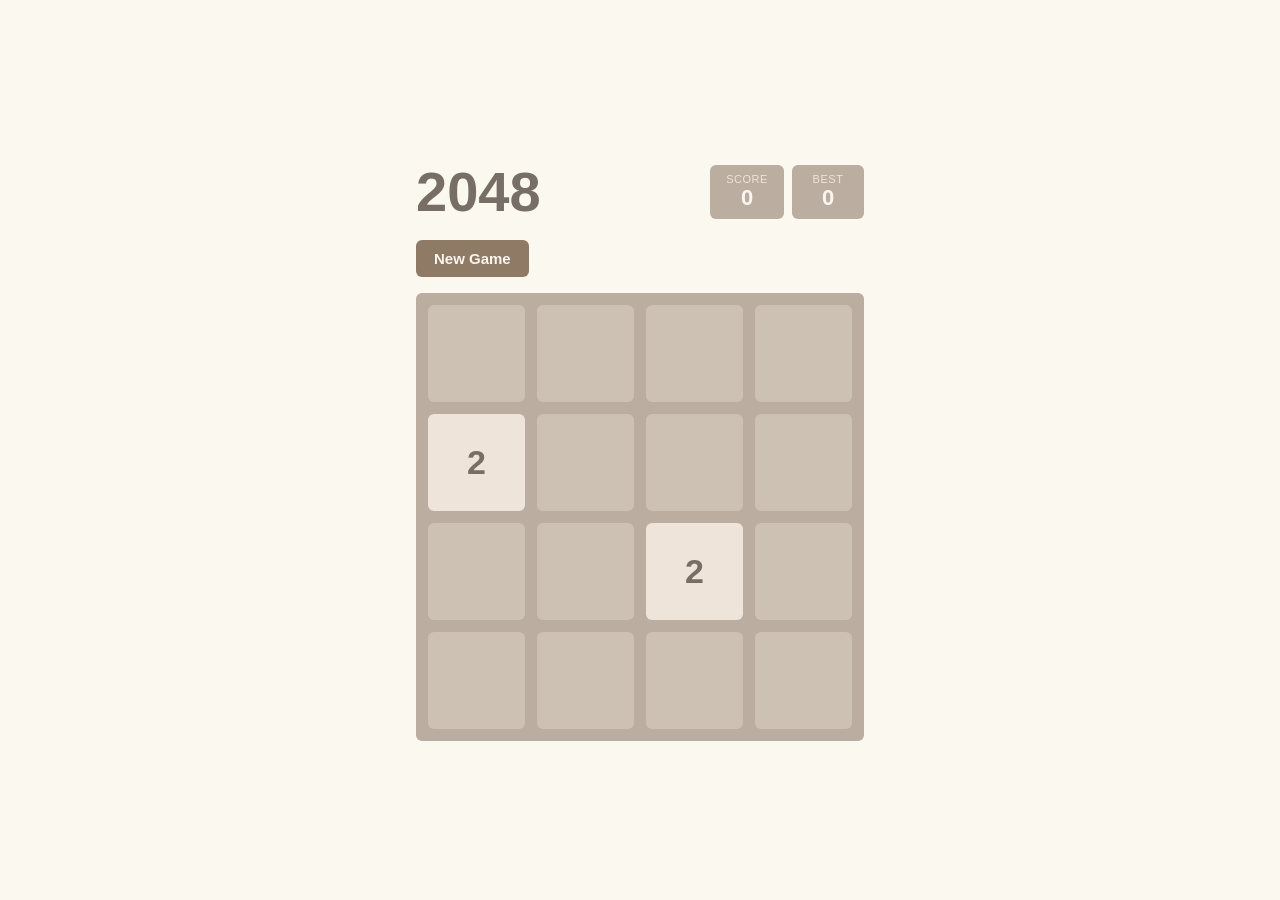
<file: game/index.html>
<!DOCTYPE html>
<html lang="en">
<head>
  <meta charset="UTF-8" />
  <meta name="viewport" content="width=device-width, initial-scale=1.0" />
  <title>2048</title>
  <link rel="stylesheet" href="src/styles.css" />
</head>
<body>
  <div id="app"></div>
  <script type="module">
    import { mountUI } from './src/ui.js';
    mountUI(document.getElementById('app'));
  </script>
</body>
</html>
</file>
<file: game/src/styles.css>
/* 2048 theme — styles pole (see game/CONTRACT.md). No JS. */

:root {
  --bg: #faf8ef;
  --board-bg: #bbada0;
  --cell-bg: #cdc1b4;
  --text-dark: #776e65;
  --text-light: #f9f6f2;
  --accent: #8f7a66;
  --gap: 12px;
  --radius: 6px;
}

* { box-sizing: border-box; }

body {
  margin: 0;
  min-height: 100vh;
  display: flex;
  align-items: center;
  justify-content: center;
  background: var(--bg);
  color: var(--text-dark);
  font-family: "Clear Sans", "Helvetica Neue", Arial, sans-serif;
}

.game {
  position: relative;
  width: 480px;
  max-width: 96vw;
  padding: 16px;
}

/* Header: title + score/best */
.header {
  display: flex;
  align-items: center;
  justify-content: space-between;
  margin-bottom: 16px;
}

.title {
  margin: 0;
  font-size: 56px;
  font-weight: 800;
  color: var(--text-dark);
}

.scores {
  display: flex;
  gap: 8px;
}

.score-box {
  background: var(--board-bg);
  color: var(--text-light);
  border-radius: var(--radius);
  padding: 8px 16px;
  text-align: center;
  min-width: 72px;
}

.score-box .label {
  display: block;
  font-size: 11px;
  text-transform: uppercase;
  letter-spacing: 0.05em;
  color: #eee4da;
}

.score, .best {
  font-size: 22px;
  font-weight: 700;
}

/* Restart button */
.restart {
  display: inline-block;
  margin-bottom: 16px;
  padding: 10px 18px;
  border: none;
  border-radius: var(--radius);
  background: var(--accent);
  color: var(--text-light);
  font-weight: 700;
  font-size: 15px;
  cursor: pointer;
}
.restart:hover { background: #9f8b77; }

/* Board: 4x4 grid of tiles rendered as direct children (see render.js) */
.board {
  position: relative;
  display: grid;
  grid-template-columns: repeat(4, 1fr);
  grid-template-rows: repeat(4, 1fr);
  gap: var(--gap);
  padding: var(--gap);
  background: var(--board-bg);
  border-radius: var(--radius);
  aspect-ratio: 1 / 1;
}

.tile {
  display: flex;
  align-items: center;
  justify-content: center;
  border-radius: var(--radius);
  background: var(--cell-bg);
  font-weight: 800;
  font-size: 34px;
  color: var(--text-dark);
  user-select: none;
}

.tile-empty { background: var(--cell-bg); }

/* Tile colors by value */
.tile-2    { background: #eee4da; }
.tile-4    { background: #ede0c8; }
.tile-8    { background: #f2b179; color: var(--text-light); }
.tile-16   { background: #f59563; color: var(--text-light); }
.tile-32   { background: #f67c5f; color: var(--text-light); }
.tile-64   { background: #f65e3b; color: var(--text-light); }
.tile-128  { background: #edcf72; color: var(--text-light); font-size: 30px; }
.tile-256  { background: #edcc61; color: var(--text-light); font-size: 30px; }
.tile-512  { background: #edc850; color: var(--text-light); font-size: 30px; }
.tile-1024 { background: #edc53f; color: var(--text-light); font-size: 24px; }
.tile-2048 { background: #edc22e; color: var(--text-light); font-size: 24px; }
/* beyond 2048 */
.tile-4096, .tile-8192 { background: #3c3a32; color: var(--text-light); font-size: 24px; }

/* Win / game-over overlay */
.overlay {
  position: absolute;
  inset: 0;
  display: flex;
  flex-direction: column;
  align-items: center;
  justify-content: center;
  gap: 16px;
  border-radius: var(--radius);
  background: rgba(238, 228, 218, 0.72);
  font-size: 44px;
  font-weight: 800;
  color: var(--text-dark);
}
.overlay.hidden { display: none; }

@media (max-width: 520px) {
  .title { font-size: 40px; }
  .tile { font-size: 26px; }
}
</file>
